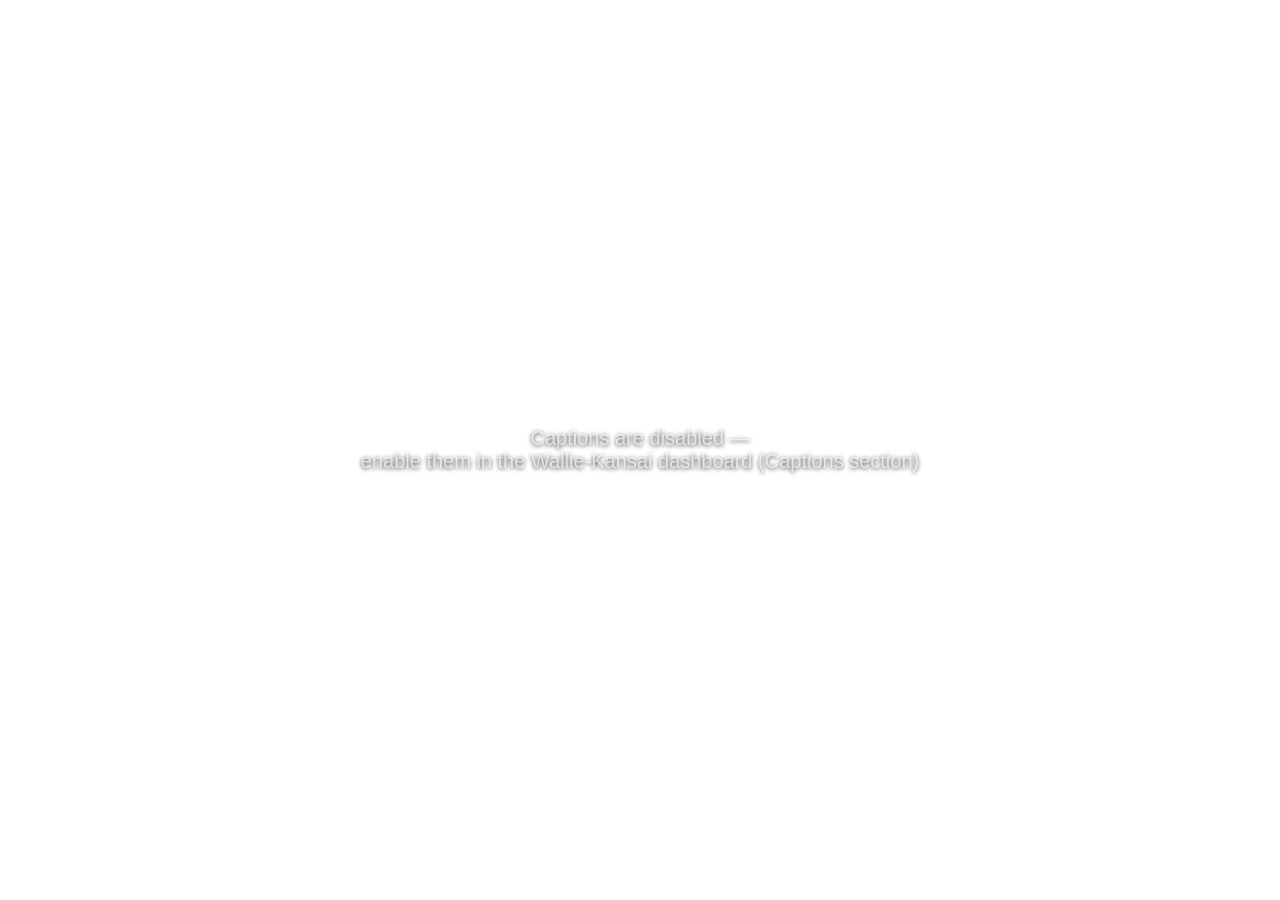
<file: dashboard/static/captions-off.html>
<!DOCTYPE html>
<html lang="en">
<head>
<meta charset="utf-8" />
<title>Wallie-Kansai Captions — disabled</title>
<style>
  html, body {
    margin: 0; padding: 0; width: 100%; height: 100%;
    background: transparent; overflow: hidden;
  }
  #msg {
    position: fixed; left: 50%; top: 50%; transform: translate(-50%, -50%);
    font-family: "Segoe UI", Arial, sans-serif; font-size: 20px;
    color: rgba(255,255,255,.65); text-shadow: 0 1px 4px rgba(0,0,0,.8);
    text-align: center;
  }
</style>
</head>
<body>
<div id="msg">Captions are disabled —<br />enable them in the Wallie-Kansai dashboard (Captions section)</div>
<script>
// Auto-reload every 30s so a browser source left open picks up the toggle
// without anyone touching OBS.
setTimeout(() => location.reload(), 30000);
</script>
</body>
</html>
</file>
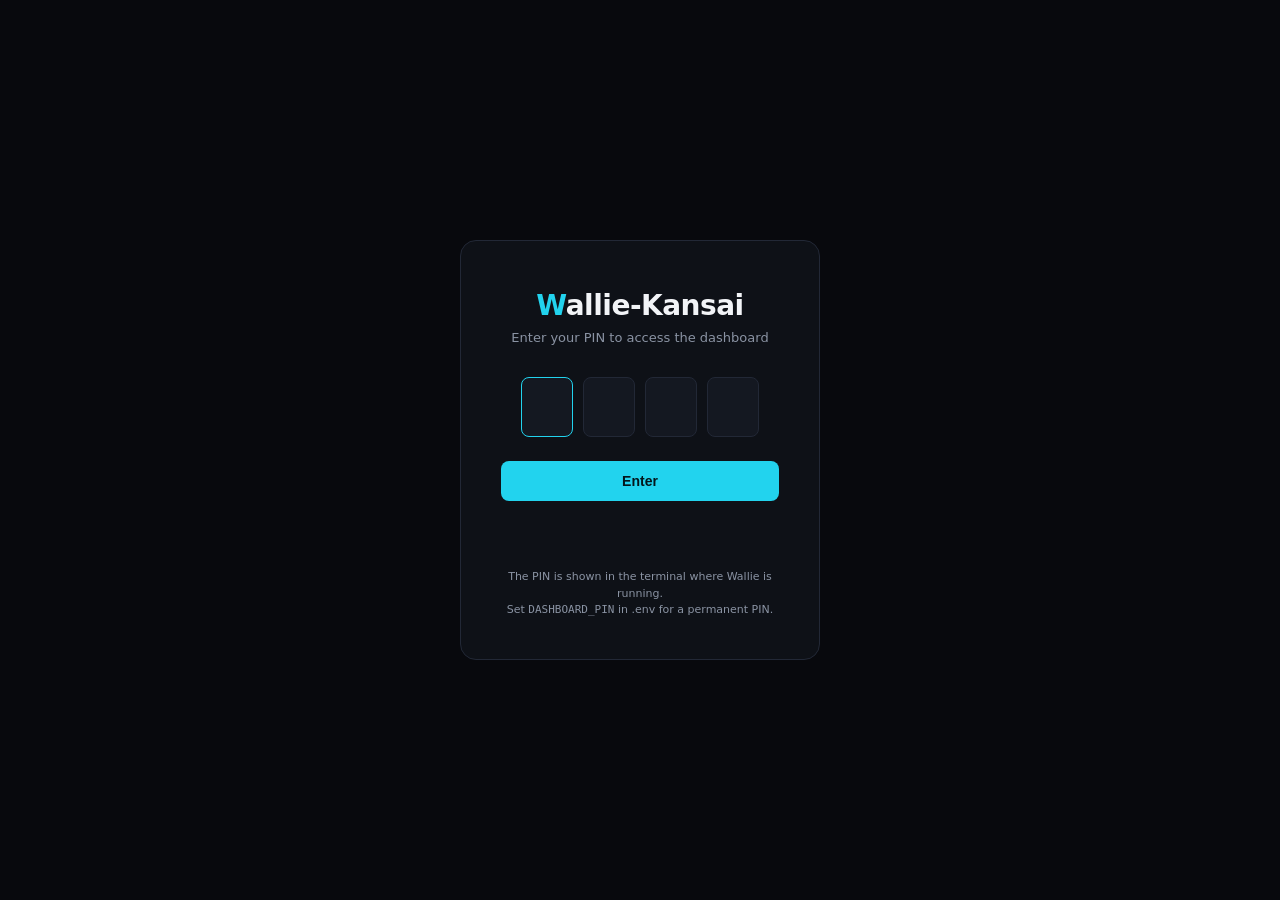
<file: dashboard/static/login.html>
<!DOCTYPE html>
<html lang="en">
<head>
  <meta charset="utf-8" />
  <meta name="viewport" content="width=device-width, initial-scale=1" />
  <title>Wallie-Kansai</title>
  <style>
    :root {
      --bg-0: #08090d;
      --bg-1: #0e1117;
      --bg-2: #141821;
      --bg-3: #1a1f2a;
      --line: #222836;
      --fg-0: #f2f4f7;
      --fg-1: #c6cbd4;
      --fg-2: #8a93a3;
      --accent: #22d3ee;
      --accent-hot: #67e8f9;
      --err: #ef4444;
      --radius: 8px;
      --font: "Inter", system-ui, -apple-system, "Segoe UI", Roboto, sans-serif;
      --mono: ui-monospace, "Cascadia Code", "JetBrains Mono", Consolas, monospace;
    }
    * { box-sizing: border-box; }
    html, body { height: 100%; margin: 0; }
    body {
      font-family: var(--font);
      background: var(--bg-0);
      color: var(--fg-0);
      display: flex;
      align-items: center;
      justify-content: center;
    }
    .card {
      background: var(--bg-1);
      border: 1px solid var(--line);
      border-radius: 16px;
      padding: 48px 40px 40px;
      width: 360px;
      text-align: center;
    }
    .logo {
      font-size: 28px;
      font-weight: 700;
      letter-spacing: -0.5px;
      margin-bottom: 8px;
    }
    .logo span { color: var(--accent); }
    .subtitle {
      color: var(--fg-2);
      font-size: 13px;
      margin-bottom: 32px;
    }
    .pin-row {
      display: flex;
      gap: 10px;
      justify-content: center;
      margin-bottom: 24px;
    }
    .pin-digit {
      width: 52px;
      height: 60px;
      background: var(--bg-2);
      border: 1px solid var(--line);
      border-radius: var(--radius);
      color: var(--fg-0);
      font-family: var(--mono);
      font-size: 24px;
      text-align: center;
      outline: none;
      transition: border-color 0.15s;
    }
    .pin-digit:focus {
      border-color: var(--accent);
    }
    .pin-digit.error {
      border-color: var(--err);
      animation: shake 0.3s ease;
    }
    @keyframes shake {
      0%, 100% { transform: translateX(0); }
      25% { transform: translateX(-6px); }
      75% { transform: translateX(6px); }
    }
    button {
      width: 100%;
      padding: 12px;
      background: var(--accent);
      color: #04161b;
      border: none;
      border-radius: var(--radius);
      font-size: 14px;
      font-weight: 600;
      cursor: pointer;
      transition: background 0.15s;
    }
    button:hover { background: var(--accent-hot); }
    button:disabled { opacity: 0.5; cursor: not-allowed; }
    .error-msg {
      color: var(--err);
      font-size: 12px;
      margin-top: 16px;
      opacity: 0;
      transition: opacity 0.2s;
    }
    .error-msg.visible { opacity: 1; }
    .hint {
      color: var(--fg-2);
      font-size: 11px;
      margin-top: 24px;
      line-height: 1.5;
    }
  </style>
</head>
<body>
  <div class="card">
    <div class="logo"><span>W</span>allie-Kansai</div>
    <div class="subtitle">Enter your PIN to access the dashboard</div>

    <form id="form" autocomplete="off">
      <div class="pin-row">
        <input class="pin-digit" type="tel" maxlength="1" inputmode="numeric" pattern="[0-9]" autofocus />
        <input class="pin-digit" type="tel" maxlength="1" inputmode="numeric" pattern="[0-9]" />
        <input class="pin-digit" type="tel" maxlength="1" inputmode="numeric" pattern="[0-9]" />
        <input class="pin-digit" type="tel" maxlength="1" inputmode="numeric" pattern="[0-9]" />
      </div>
      <button type="submit">Enter</button>
    </form>

    <div class="error-msg" id="error">Wrong PIN. Check the terminal on your streaming PC.</div>
    <div class="hint">
      The PIN is shown in the terminal where Wallie is running.<br />
      Set <code>DASHBOARD_PIN</code> in .env for a permanent PIN.
    </div>
  </div>

  <script>
    const digits = document.querySelectorAll('.pin-digit');
    const form = document.getElementById('form');
    const errorEl = document.getElementById('error');

    // Auto-advance on input, auto-backspace on delete
    digits.forEach((input, i) => {
      input.addEventListener('input', () => {
        input.value = input.value.replace(/[^0-9]/g, '');
        if (input.value && i < digits.length - 1) {
          digits[i + 1].focus();
        }
        // Auto-submit when all 4 filled
        if (i === digits.length - 1 && input.value) {
          form.dispatchEvent(new Event('submit'));
        }
      });
      input.addEventListener('keydown', (e) => {
        if (e.key === 'Backspace' && !input.value && i > 0) {
          digits[i - 1].focus();
        }
      });
      // Select on focus for easy re-entry
      input.addEventListener('focus', () => input.select());
    });

    form.addEventListener('submit', async (e) => {
      e.preventDefault();
      const pin = Array.from(digits).map(d => d.value).join('');
      if (pin.length < 4) return;

      errorEl.classList.remove('visible');
      try {
        const res = await fetch('/api/auth/login', {
          method: 'POST',
          headers: { 'Content-Type': 'application/json' },
          body: JSON.stringify({ pin }),
        });
        if (res.ok) {
          window.location.href = '/';
        } else {
          errorEl.classList.add('visible');
          digits.forEach(d => { d.value = ''; d.classList.add('error'); });
          digits[0].focus();
          setTimeout(() => digits.forEach(d => d.classList.remove('error')), 300);
        }
      } catch {
        errorEl.textContent = 'Connection failed';
        errorEl.classList.add('visible');
      }
    });
  </script>
</body>
</html>
</file>
